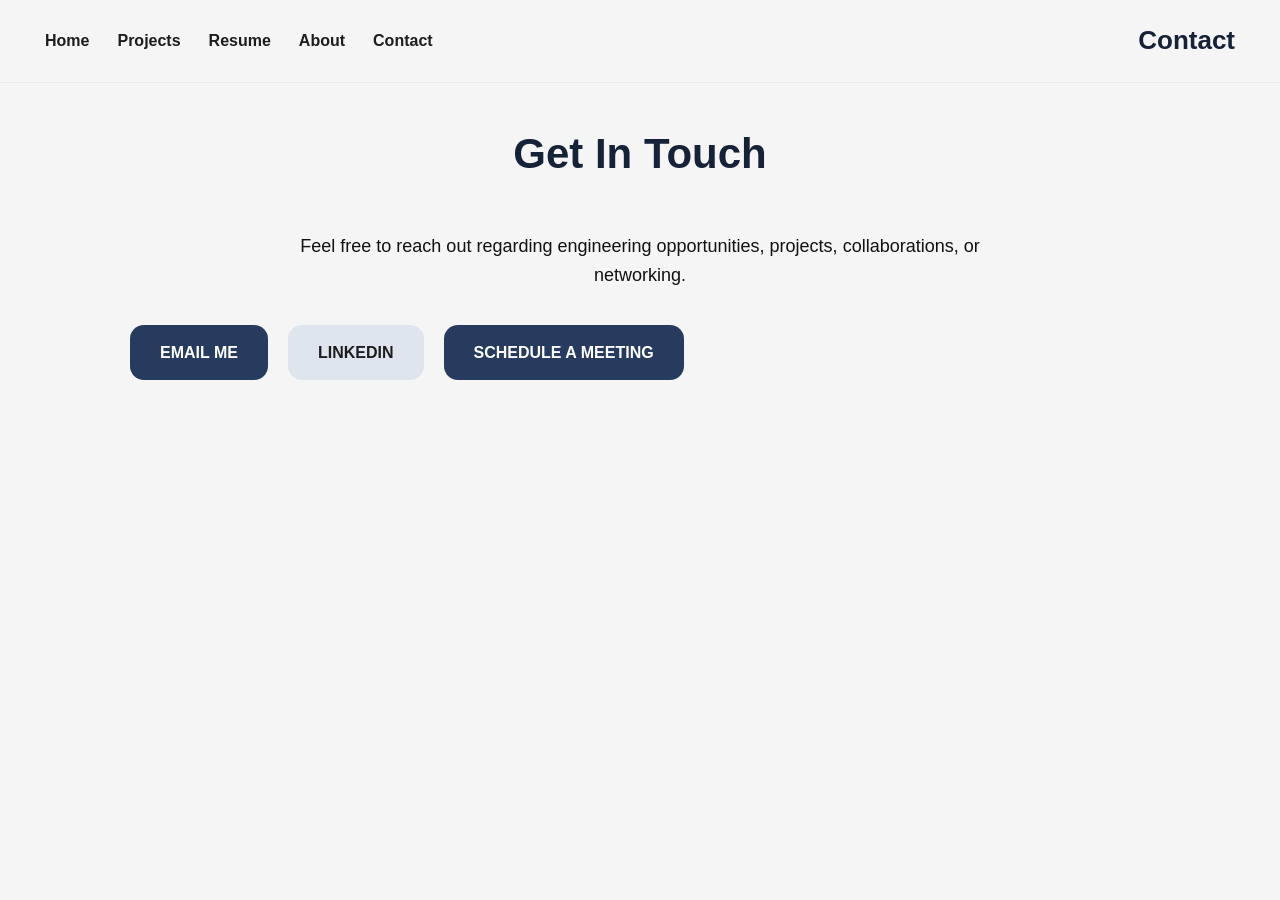
<file: contact/index.html>
<!DOCTYPE html>
<html lang="en">

<head>
  <meta charset="UTF-8">
  <meta name="viewport" content="width=device-width, initial-scale=1.0">

  <title>Contact | Collin Credo</title>

  <link rel="stylesheet" href="/style.css">
</head>

<body>

  <nav class="navbar">

    <div class="nav-left">
      <a href="/">Home</a>
      <a href="/projects">Projects</a>
      <a href="/resume">Resume</a>
      <a href="/about">About</a>
      <a href="/contact">Contact</a>
    </div>

    <div class="logo">
      Contact
    </div>

  </nav>

  <section class="section contact-cta">

    <h2>Get In Touch</h2>

    <p>
      Feel free to reach out regarding engineering opportunities,
      projects, collaborations, or networking.
    </p>

    <div class="button-group">

      <a class="main-button"
         href="mailto:cgcredo@ucdavis.edu">
        EMAIL ME
      </a>

      <a class="main-button secondary"
         href="https://www.linkedin.com/"
         target="_blank">
        LINKEDIN
      </a>

      <a class="main-button"
         href="https://calendly.com/"
         target="_blank">
        SCHEDULE A MEETING
      </a>

    </div>

  </section>

</body>

</html>
</file>
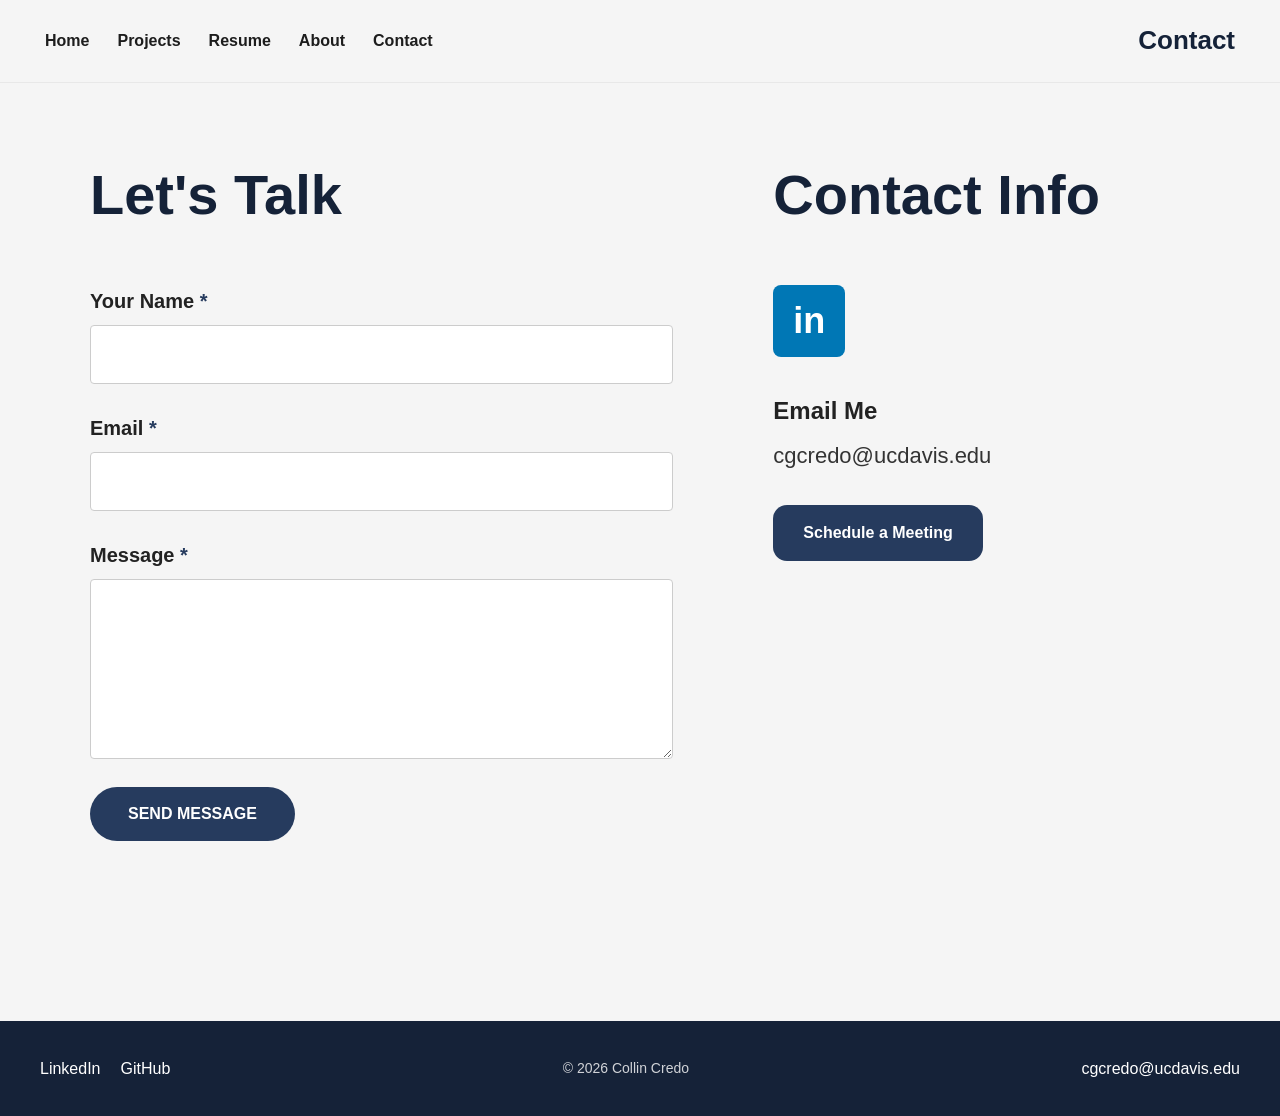
<file: contact.html>
<!DOCTYPE html>
<html lang="en">

<head>
  <meta charset="UTF-8">
  <meta name="viewport" content="width=device-width, initial-scale=1.0">
  <title>Contact | Collin Credo</title>
  <link rel="stylesheet" href="/style.css">
</head>

<body>

  <nav class="navbar">
    <div class="nav-left">
      <a href="/index.html">Home</a>
      <a href="/projects.html">Projects</a>
      <a href="/resume.html">Resume</a>
      <a href="/about.html">About</a>
      <a href="/contact.html">Contact</a>
    </div>

    <div class="logo">Contact</div>
  </nav>

  <section class="contact-page">

    <div class="contact-form-section">

      <h1>Let's Talk</h1>

      <form action="https://formspree.io/f/mgoqqydb" method="POST">

        <input type="hidden"
               name="_next"
               value="https://ccredo-ucdavis.github.io/contact.html">

        <label for="name">Your Name <span>*</span></label>
        <input type="text" id="name" name="name" required>

        <label for="email">Email <span>*</span></label>
        <input type="email" id="email" name="email" required>

        <label for="message">Message <span>*</span></label>
        <textarea id="message" name="message" required></textarea>

        <button type="submit">SEND MESSAGE</button>

      </form>

    </div>

    <div class="contact-info-section">

      <h1>Contact Info</h1>

      <a class="contact-icon" href="https://www.linkedin.com/in/collin-credo" target="_blank">
        in
      </a>

      <div class="contact-detail">
        <h3>Email Me</h3>
        <p>
          <a href="mailto:cgcredo@ucdavis.edu">cgcredo@ucdavis.edu</a>
        </p>
      </div>

      <a class="main-button"
         href="https://calendly.com/cgcredo-ucdavis/30min"
         target="_blank">
         Schedule a Meeting
      </a>

    </div>

  </section>

  <footer class="footer">

  <div class="footer-content">

    <div class="footer-left">

      <a href="https://linkedin.com/in/collin-credo"
         target="_blank">
        LinkedIn
      </a>

      <a href="https://github.com/ccredo-ucdavis"
         target="_blank">
        GitHub
      </a>

    </div>

    <div class="footer-center">
      <p>&copy; <span id="year"></span> Collin Credo</p>
    </div>

    <div class="footer-right">

      <a href="mailto:cgcredo@ucdavis.edu">
        cgcredo@ucdavis.edu
      </a>

    </div>

  </div>

</footer>

<script>
  document.getElementById("year").textContent =
    new Date().getFullYear();
</script>

</body>

</html>
</file>
<file: style.css>
/* =========================
   GLOBAL
========================= */

* {
  margin: 0;
  padding: 0;
  box-sizing: border-box;
}

html {
  scroll-behavior: smooth;
}

body {
  font-family: Arial, Helvetica, sans-serif;
  background: #f5f5f5;
  color: #111;
  line-height: 1.6;
}

/* =========================
   NAVBAR
========================= */

.navbar {
  width: 100%;
  display: flex;
  justify-content: space-between;
  align-items: center;
  padding: 20px 45px;
  position: fixed;
  top: 0;
  left: 0;
  background: rgba(245,245,245,0.95);
  backdrop-filter: blur(10px);
  z-index: 1000;
  border-bottom: 1px solid rgba(0,0,0,0.05);
  overflow: hidden;
}

.nav-left {
  display: flex;
  gap: 28px;
  flex-wrap: wrap;
}

.navbar a {
  text-decoration: none;
  color: #1d1d1d;
  font-weight: 600;
  transition: 0.2s;
}

.navbar a:hover {
  color: #4b638f;
}

.logo {
  font-size: 26px;
  font-weight: 700;
  color: #152238;
  white-space: nowrap;
}

/* =========================
   HERO
========================= */

.hero {
  position: relative;

  display: flex;
  align-items: center;
  justify-content: center;
  gap: 70px;

  padding: 120px 80px 60px;

  overflow: hidden;
}

.hero-image,
.hero-content {
  position: relative;
  z-index: 2;
}

.hero-image img {
  width: 420px;
  border-radius: 35px;
  object-fit: cover;
  box-shadow: 0 15px 40px rgba(0,0,0,0.12);
}

.hero-content {
  max-width: 700px;
}

.hero-content h1 {
  font-size: 58px;
  line-height: 1.08;
  margin-bottom: 20px;
  color: #152238;
}

.hero-content h2 {
  font-size: 28px;
  font-weight: 500;
  color: #4b638f;
  margin-bottom: 30px;
}

.hero-content p {
  font-size: 18px;
  margin-bottom: 20px;
  color: #444;
  line-height: 1.7;
}

/* =========================
   HERO DECORATIONS
========================= */

.hero-decoration {
  position: absolute;
  pointer-events: none;
  z-index: 1;
}

.curiosity {
  width: 380px;

  top: 80px;
  right: 50px;

  opacity: 0.10;
  filter: grayscale(100%);

  animation: float 8s ease-in-out infinite;
}

/* Floating animation */

@keyframes float {

  0% {
    transform: translateY(0px);
  }

  50% {
    transform: translateY(-12px);
  }

  100% {
    transform: translateY(0px);
  }

}

/* =========================
   BUTTONS
========================= */

.button-group {
  margin-top: 30px;
  display: flex;
  gap: 20px;
  flex-wrap: wrap;
}

.main-button {
  display: inline-block;
  padding: 15px 30px;
  background: #263b5e;
  color: white;
  text-decoration: none;
  border-radius: 14px;
  font-weight: 700;
  transition: 0.25s;
}

.main-button:hover {
  background: #39527d;
  transform: translateY(-2px);
}

.secondary {
  background: #dfe5ef;
  color: #1d1d1d;
}

.secondary:hover {
  background: #cfd8e5;
}

/* =========================
   SECTIONS
========================= */

.section {
  max-width: 1100px;
  margin: 0 auto;
  padding: 120px 40px 0;
}

.section h2 {
  font-size: 42px;
  margin-bottom: 45px;
  color: #152238;
}

/* =========================
   TIMELINE
========================= */

.timeline {
  margin-left: 20px;
  padding-left: 40px;
  border-left: 4px solid #263b5e;
}

.timeline-item {
  position: relative;
  margin-bottom: 50px;
}

.timeline-item::before {
  content: "";
  position: absolute;
  width: 18px;
  height: 18px;
  background: #263b5e;
  border-radius: 50%;
  left: -51px;
  top: 6px;
}

.timeline-date {
  font-size: 15px;
  font-weight: bold;
  color: #4b638f;
  letter-spacing: 1px;
}

.timeline-item h3 {
  font-size: 28px;
  margin: 10px 0;
}

.timeline-item p {
  font-size: 17px;
  color: #444;
}

/* =========================
   FEATURED PROJECT
========================= */

.project-feature {
  background: white;
  padding: 40px;
  border-radius: 24px;
  box-shadow: 0 8px 25px rgba(0,0,0,0.06);
  margin-bottom: 50px;
}

.project-title {
  font-size: 48px;
  font-weight: 800;
  color: #152238;
  text-align: center;
  margin-bottom: 8px;
}

.project-subtitle {
  text-align: center;
  color: #666;
  font-size: 18px;
  margin-bottom: 28px;
}

.project-summary {
  display: flex;
  justify-content: center;
  flex-wrap: wrap;
  gap: 10px;
  margin-bottom: 30px;
}

.project-summary span {
  background: #e8eef8;
  color: #263b5e;
  padding: 8px 14px;
  border-radius: 999px;
  font-weight: 600;
  font-size: 14px;
}

.project-images {
  display: grid;
  grid-template-columns: 1fr 1fr;
  gap: 18px;
  margin-bottom: 35px;
}

.project-images img {
  width: 100%;
  max-height: 260px;
  object-fit: cover;
  border-radius: 14px;
  cursor: pointer;
  box-shadow: 0 6px 18px rgba(0,0,0,0.12);
  transition: 0.25s;
}

.project-images img:first-child {
  grid-column: span 2;
  max-height: 550px;
}

.project-images img:hover {
  transform: scale(1.02);
}

.project-buttons { 
   display: flex; 
   gap: 12px; 
   margin-top: 20px; 
   flex-wrap: wrap; 
}

.caption {
  display: none;
}

.project-text h4 {
  font-size: 24px;
  color: #263b5e;
  margin-top: 30px;
  margin-bottom: 8px;
}

.project-text p {
  font-size: 18px;
  color: #444;
  margin-bottom: 15px;
  line-height: 1.7;
}

/* =========================
   MINI PROJECTS
========================= */

.mini-project {
  display: grid;
  grid-template-columns: 320px 1fr;
  gap: 30px;
  background: white;
  padding: 25px;
  border-radius: 18px;
  margin-bottom: 30px;
  box-shadow: 0 8px 25px rgba(0,0,0,0.05);
}

.placeholder-image {
  min-height: 210px;
  background: linear-gradient(135deg, #e8eef8, #f7f9fc);
  border: 2px dashed #9aabc7;
  border-radius: 14px;
  display: flex;
  align-items: center;
  justify-content: center;
  color: #4b638f;
  font-weight: 700;
  cursor: pointer;
  transition: 0.25s;
}

.placeholder-image:hover {
  background: #e8eef8;
  transform: scale(1.02);
}

.mini-project img {
  width: 100%;
  border-radius: 12px;
  cursor: pointer;
  box-shadow: 0 5px 15px rgba(0,0,0,0.1);
  transition: 0.25s;
}

.mini-project img:hover {
  transform: scale(1.02);
}

.mini-project h3 {
  font-size: 28px;
  margin-bottom: 12px;
  color: #152238;
}

.mini-project p {
  font-size: 17px;
  color: #444;
}

.project-carousel {
  position: relative;
  width: 100%;
  height: 230px;
  overflow: hidden;
  border-radius: 14px;
  box-shadow: 0 6px 18px rgba(0,0,0,0.12);
}

.carousel-image {
  display: none;
  width: 100%;
  height: 100%;
  object-fit: cover;
  cursor: pointer;
}

.carousel-image.active {
  display: block;
}

.carousel-btn {
  position: absolute;
  top: 50%;
  transform: translateY(-50%);
  background: rgba(21, 34, 56, 0.75);
  color: white;
  border: none;
  padding: 8px 12px;
  cursor: pointer;
  border-radius: 50%;
  font-size: 18px;
}

.carousel-btn.prev {
  left: 10px;
}

.carousel-btn.next {
  right: 10px;
}

.carousel-dots {
  position: absolute;
  bottom: 10px;
  width: 100%;
  display: flex;
  justify-content: center;
  gap: 7px;
}

.carousel-dot {
  width: 9px;
  height: 9px;
  border-radius: 50%;
  background: rgba(255,255,255,0.55);
}

.carousel-dot.active {
  background: white;
}

/* =========================
   CARDS / OTHER PAGES
========================= */

.card {
  background: white;
  padding: 35px;
  border-radius: 18px;
  border-left: 6px solid #263b5e;
  box-shadow: 0 8px 25px rgba(0,0,0,0.05);
  margin-bottom: 30px;
}

.card h3 {
  font-size: 28px;
  margin-bottom: 12px;
}

.two-column {
  display: grid;
  grid-template-columns: 1fr 1fr;
  gap: 60px;
}

.contact-cta {
  text-align: center;
}

.contact-cta p {
  max-width: 700px;
  margin: 0 auto 35px;
  font-size: 18px;
}

/* =========================
   ABOUT
========================= */

.about-title {
  font-size: 52px;
  margin-bottom: 40px;
  color: #152238;
}

/* NEW: Flex wrapper to align the text card and image side-by-side */
.about-split-container {
  display: flex;
  gap: 40px;            /* Horizontal space between the card and the image */
  align-items: center;  /* Vertically centers the image relative to the card */
  margin-bottom: 50px;  /* Clean structural gap above "Beyond Engineering" */
}

.about-card {
  background: white;
  border-radius: 24px;
  padding: 45px;
  box-shadow: 0 8px 25px rgba(0,0,0,0.05);
  flex: 1.8;            /* Gives the text card more proportional breathing room */
}

.about-text p {
  margin-bottom: 22px;
  font-size: 17px;
  color: #444;
  line-height: 1.8;
}

.about-text p:last-child {
  margin-bottom: 0;
}
/* Update the side image wrapper to stack its contents vertically */
.about-side-image-wrapper {
  flex: 1.2;
  display: flex;
  flex-direction: column; /* Stacks the images vertically */
  gap: 25px;              /* Spacing between the top image and bottom image */
  justify-content: center;
}

/* Base style layout rules for both stacked images */
.about-side-stacked-image {
  width: 100%;
  display: flex;
  justify-content: center;
}

.about-side-stacked-image img {
  width: 100%;
  max-width: 480px;       /* Keeps images uniform and large */
  height: auto;
  border-radius: 24px;
  box-shadow: 0 15px 40px rgba(0,0,0,0.12);
  cursor: pointer;
  transition: transform 0.25s ease;
}

.about-side-stacked-image img:hover {
  transform: translateY(-4px);
}

/* =========================
   ABOUT IMAGE GALLERY
========================= */

.image-gallery {
  display: grid;
  grid-template-columns: repeat(3, 1fr);
  gap: 18px;
}

.image-gallery img {
  width: 100%;
  aspect-ratio: 1 / 1;
  object-fit: cover;
  border-radius: 18px;
  cursor: pointer;
  box-shadow: 0 8px 22px rgba(0,0,0,0.08);
  transition: 0.25s;
}

.image-gallery img:hover {
  transform: scale(1.03);
  box-shadow: 0 12px 28px rgba(0,0,0,0.14);
}

@media (max-width: 800px) {
  .image-gallery {
    grid-template-columns: repeat(2, 1fr);
  }
}

/* =========================
   LIGHTBOX
========================= */

#lightbox {
  display: none;
  position: fixed;
  z-index: 3000;
  top: 0;
  left: 0;
  width: 100%;
  height: 100%;
  background: rgba(0,0,0,0.85);
  align-items: center;
  justify-content: center;
  padding: 30px;
}

#lightbox img {
  max-width: 95%;
  max-height: 90%;
  border-radius: 12px;
  box-shadow: 0 10px 35px rgba(0,0,0,0.4);
}

/* Add these styles to the bottom of your style.css if you haven't yet */
#lightbox {
  position: relative; /* Anchor tracking point context for the layout arrows */
}

.lightbox-nav-btn {
  position: absolute;
  top: 50%;
  transform: translateY(-50%);
  background: rgba(255, 255, 255, 0.1);
  color: #fff;
  border: 1px solid rgba(255, 255, 255, 0.2);
  font-size: 38px;
  width: 55px;
  height: 55px;
  line-height: 48px;
  text-align: center;
  cursor: pointer;
  border-radius: 50%;
  z-index: 3100;
  transition: all 0.2s ease;
  user-select: none;
}

.lightbox-nav-btn:hover {
  background: rgba(255, 255, 255, 0.25);
  transform: translateY(-50%) scale(1.08);
}

.lightbox-nav-btn.prev-btn { left: 40px; }
.lightbox-nav-btn.next-btn { right: 40px; }

@media (max-width: 768px) {
  .lightbox-nav-btn {
    width: 44px;
    height: 44px;
    line-height: 38px;
    font-size: 26px;
    background: rgba(21, 34, 56, 0.8); /* Darker backing fallback on narrow viewports */
  }
  .lightbox-nav-btn.prev-btn { left: 15px; }
  .lightbox-nav-btn.next-btn { right: 15px; }
}

/* =========================
   RESPONSIVE
========================= */

@media (max-width: 1100px) {
  .hero {
    flex-direction: column;
    text-align: center;
    gap: 50px;
  }

  .button-group {
    justify-content: center;
  }

  .hero-content h1 {
    font-size: 48px;
  }

  .mini-project {
    grid-template-columns: 1fr;
  }
}

@media (max-width: 800px) {
  .navbar {
    flex-direction: column;
    gap: 14px;
    padding: 18px 25px;
  }

  .nav-left {
    justify-content: center;
    gap: 18px;
  }

  .logo {
    font-size: 22px;
  }

  .hero {
    padding: 150px 30px 60px;
  }

  .hero-image img {
    width: 300px;
  }

  .hero-content h1 {
    font-size: 40px;
  }

  .section {
    padding: 110px 24px 0;
  }

  .section h2 {
    font-size: 34px;
  }

  .project-title {
    font-size: 34px;
  }

  .project-images {
    grid-template-columns: 1fr;
  }

  .project-images img:first-child {
    grid-column: auto;
  }

  .two-column {
    grid-template-columns: 1fr;
  }
}

/* =========================
   FOOTER
========================= */

.footer {
  background: #152238;
  color: white;
  padding: 35px 40px;
  margin-top: 100px;
}

.footer-content {
  max-width: 1200px;
  margin: 0 auto;

  display: flex;
  justify-content: space-between;
  align-items: center;
}

.footer-left,
.footer-right {
  display: flex;
  gap: 20px;
}

.footer a {
  color: white;
  text-decoration: none;
  font-weight: 500;
  transition: 0.2s;
}

.footer a:hover {
  color: #9fb4d8;
}

.footer-center {
  font-size: 14px;
  opacity: 0.8;
}

/* Mobile */

@media (max-width: 800px) {

  .footer-content {
    flex-direction: column;
    gap: 15px;
    text-align: center;
  }

  .footer-left,
  .footer-right {
    justify-content: center;
  }

}

/* =========================
   CONTACT PAGE
========================= */

.contact-page {
  min-height: 100vh;
  padding: 150px 90px 80px;

  display: grid;
  grid-template-columns: 1.4fr 1fr;
  gap: 100px;

  background: #f5f5f5;
}

.contact-form-section h1,
.contact-info-section h1 {
  font-size: 56px;
  color: #152238;
  margin-bottom: 45px;
}

.contact-form-section form {
  display: flex;
  flex-direction: column;
}

.contact-form-section label {
  font-size: 20px;
  font-weight: 700;
  margin-bottom: 8px;
  color: #222;
}

.contact-form-section label span {
  color: #263b5e;
}

.contact-form-section input,
.contact-form-section textarea {
  width: 100%;
  padding: 18px;
  margin-bottom: 28px;

  border: 1px solid #ccc;
  border-radius: 4px;

  font-size: 18px;
  font-family: Arial, Helvetica, sans-serif;
  background: white;
}

.contact-form-section textarea {
  min-height: 180px;
  resize: vertical;
}

.contact-form-section button {
  width: fit-content;
  padding: 18px 38px;

  background: #263b5e;
  color: white;

  border: none;
  border-radius: 999px;

  font-size: 16px;
  font-weight: 800;
  cursor: pointer;

  transition: 0.25s;
}

.contact-form-section button:hover {
  background: #39527d;
  transform: translateY(-2px);
}

.contact-icon {
  width: 72px;
  height: 72px;

  display: flex;
  align-items: center;
  justify-content: center;

  background: #0077b5;
  color: white;

  border-radius: 8px;
  font-size: 36px;
  font-weight: 800;
  text-decoration: none;

  margin-bottom: 35px;
}

.contact-detail {
  margin-bottom: 32px;
}

.contact-detail h3 {
  font-size: 24px;
  margin-bottom: 8px;
  color: #222;
}

.contact-detail p,
.contact-detail a {
  font-size: 22px;
  color: #333;
  text-decoration: none;
}

.contact-detail a:hover {
  color: #263b5e;
}

/* Mobile contact page */

@media (max-width: 900px) {
  .contact-page {
    grid-template-columns: 1fr;
    padding: 150px 30px 60px;
    gap: 60px;
  }

  .contact-form-section h1,
  .contact-info-section h1 {
    font-size: 42px;
  }
}
</file>
